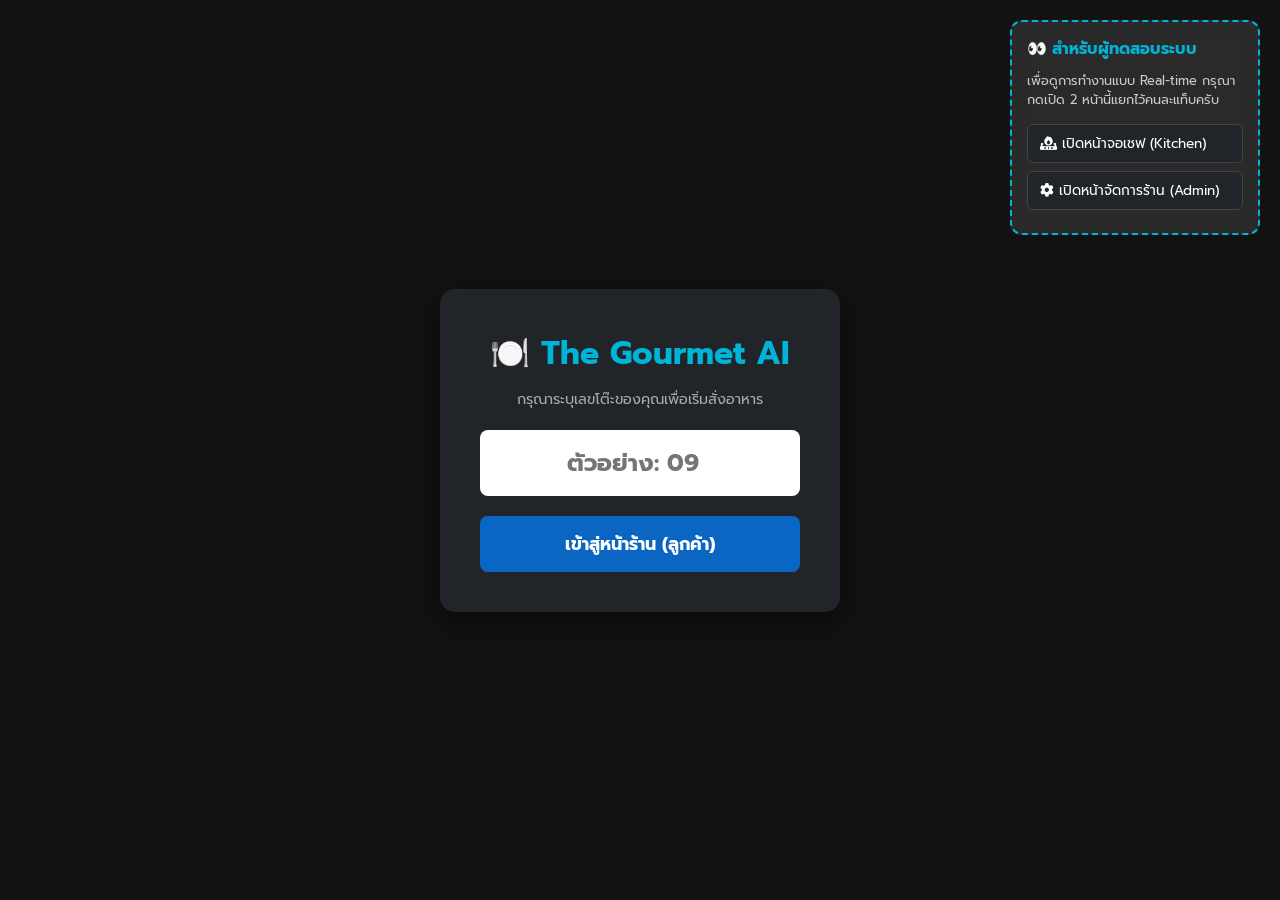
<file: welcome.html>
<!DOCTYPE html>
<html lang="th">
<head>
    <meta charset="UTF-8">
    <meta name="viewport" content="width=device-width, initial-scale=1.0">
    <title>ยินดีต้อนรับ - The Gourmet AI</title>
    <link href="https://fonts.googleapis.com/css2?family=Prompt:wght@400;600;700&display=swap" rel="stylesheet">
    <link rel="stylesheet" href="https://cdnjs.cloudflare.com/ajax/libs/font-awesome/6.4.0/css/all.min.css">
    <link rel="stylesheet" href="css/style.css">
    <style>
        /* CSS เฉพาะกิจสำหรับกล่อง Demo Panel */
        .demo-panel {
            position: fixed;
            top: 20px;
            right: 20px;
            background: rgba(255, 255, 255, 0.1);
            backdrop-filter: blur(10px);
            border: 2px dashed #00B4D8;
            padding: 15px;
            border-radius: 12px;
            color: white;
            text-align: left;
            max-width: 250px;
            z-index: 1000;
        }
        .demo-panel h3 { font-size: 1rem; color: #00B4D8; margin-bottom: 10px; }
        .demo-panel p { font-size: 0.8rem; color: #ccc; margin-bottom: 15px; }
        .demo-link-btn {
            display: block;
            background: #212529;
            color: white;
            text-decoration: none;
            padding: 8px 12px;
            margin-bottom: 8px;
            border-radius: 6px;
            font-size: 0.85rem;
            transition: 0.2s;
            border: 1px solid #444;
        }
        .demo-link-btn:hover { background: #0A66C2; border-color: #0A66C2; }
    </style>
</head>
<body class="welcome-body">

    <div class="demo-panel">
        <h3>👀 สำหรับผู้ทดสอบระบบ</h3>
        <p>เพื่อดูการทำงานแบบ Real-time กรุณากดเปิด 2 หน้านี้แยกไว้คนละแท็บครับ</p>
        <a href="kitchen.html" target="_blank" class="demo-link-btn"><i class="fa-solid fa-fire-burner"></i> เปิดหน้าจอเชฟ (Kitchen)</a>
        <a href="admin.html" target="_blank" class="demo-link-btn"><i class="fa-solid fa-gear"></i> เปิดหน้าจัดการร้าน (Admin)</a>
    </div>

    <div class="welcome-container">
        <h1>🍽️ The Gourmet AI</h1>
        <p style="color: #aaa; margin-bottom: 20px; font-size: 0.9rem;">กรุณาระบุเลขโต๊ะของคุณเพื่อเริ่มสั่งอาหาร</p>
        <input type="number" id="table-input" placeholder="ตัวอย่าง: 09" max="99">
        <button class="btn-start-order" onclick="startOrder()">เข้าสู่หน้าร้าน (ลูกค้า)</button>
    </div>

    <script>
        // ==========================================
        // 1. ระบบ Auto-Login (อ่านเลขโต๊ะจาก QR Code)
        // ==========================================
        // ดึงค่าคำว่า ?table=... จากลิงก์ URL
        const urlParams = new URLSearchParams(window.location.search);
        const tableFromUrl = urlParams.get('table');

        // ถ้ามีเลขโต๊ะแถมมากับลิงก์ (แปลว่าสแกน QR มา)
        if (tableFromUrl) {
            // บันทึกเลขโต๊ะลงระบบทันที
            localStorage.setItem('customerTable', tableFromUrl);
            // เด้งไปหน้าสั่งอาหารอัตโนมัติ โดยไม่ต้องรอกดปุ่ม!
            window.location.href = 'index.html';
        }


        // ==========================================
        // 2. ระบบ Manual-Login (สำหรับคนพิมพ์เว็บเข้ามาเอง)
        // ==========================================
        function startOrder() {
            const tableInput = document.getElementById('table-input').value.trim();
            
            if (tableInput === "") {
                alert("กรุณาระบุเลขโต๊ะก่อนเริ่มสั่งอาหารครับ");
                return;
            }
            
            // บันทึกเลขโต๊ะ และเปลี่ยนหน้า
            localStorage.setItem('customerTable', tableInput);
            window.location.href = 'index.html';
        }
    </script>
    
</body>
</html>
</file>
<file: css/style.css>
/* ==========================================
   0. ตั้งค่าพื้นฐาน (Base & Reset)
========================================== */
* { 
    margin: 0; 
    padding: 0; 
    box-sizing: border-box; 
    font-family: 'Prompt', sans-serif; 
}
body { 
    background-color: #f8f9fa; 
    color: #333; 
}

/* ==========================================
   1. หน้าต้อนรับลูกค้า (Welcome Page)
========================================== */
.welcome-body { 
    display: flex; justify-content: center; align-items: center; 
    height: 100vh; background: #121212; color: white; text-align: center; 
}
.welcome-container { 
    background: #212529; padding: 40px; border-radius: 15px; 
    box-shadow: 0 10px 30px rgba(0,0,0,0.5); width: 90%; max-width: 400px; 
}
.welcome-container h1 { margin-bottom: 10px; color: #00B4D8; }
.welcome-container p { color: #aaa; margin-bottom: 20px; font-size: 0.9rem; }
#table-input { 
    width: 100%; padding: 15px; font-size: 1.5rem; text-align: center; 
    border-radius: 8px; border: none; margin-bottom: 20px; font-weight: bold; 
}
.btn-start-order { 
    width: 100%; padding: 15px; font-size: 1.1rem; font-weight: bold; 
    background: #0A66C2; color: white; border: none; border-radius: 8px; 
    cursor: pointer; transition: 0.2s; 
}
.btn-start-order:hover { background: #084e96; }

/* ==========================================
   2. หน้าสั่งอาหารลูกค้า (Customer Page)
========================================== */
/* ส่วนหัวบนสุด (มีเลขโต๊ะ) */
.header { 
    background: #121212; color: #fff; padding: 15px 20px; 
    display: flex; justify-content: space-between; align-items: center; 
    position: sticky; top: 0; z-index: 100; 
}
.table-badge { 
    background: #00B4D8; color: #fff; padding: 5px 12px; 
    border-radius: 20px; font-weight: bold; font-size: 0.9rem; 
}

/* ส่วน AI แนะนำอาหาร */
.ai-section { 
    background: linear-gradient(135deg, #e0f7fa 0%, #b2ebf2 100%); 
    padding: 20px; margin: 15px; border-radius: 12px; box-shadow: 0 4px 10px rgba(0,0,0,0.05); 
}
.ai-title { 
    font-size: 1.1rem; color: #006064; margin-bottom: 10px; 
    display: flex; align-items: center; gap: 8px; font-weight: 600; 
}
.ai-input-group { display: flex; gap: 10px; }
.ai-input { 
    flex: 1; padding: 10px; border: 1px solid #b2ebf2; 
    border-radius: 8px; font-size: 0.9rem; outline: none; 
}
.ai-btn { 
    background: #00838f; color: white; border: none; 
    padding: 10px 15px; border-radius: 8px; cursor: pointer; white-space: nowrap; 
}

/* ปุ่มหมวดหมู่อาหาร (เลื่อนซ้ายขวาได้) */
.category-tabs { 
    display: flex; gap: 10px; margin: 0 15px 15px; 
    overflow-x: auto; padding-bottom: 5px; 
    scroll-behavior: smooth; /* เลื่อนเนียนๆ */
}
.category-tabs::-webkit-scrollbar { display: none; /* ซ่อนแถบสกอร์บาร์ให้ดูสะอาด */ }
.cat-btn { 
    padding: 8px 16px; border: 1px solid #ddd; background: white; 
    border-radius: 20px; cursor: pointer; font-weight: 600; 
    white-space: nowrap; color: #555; transition: 0.2s;
}
.cat-btn.active { background: #00B4D8; color: white; border-color: #00B4D8; }

/* การ์ดเมนูอาหาร */
.menu-container { padding: 0 15px 100px; }
.menu-card { 
    background: #fff; border-radius: 12px; display: flex; gap: 15px; 
    padding: 15px; margin-bottom: 15px; box-shadow: 0 2px 8px rgba(0,0,0,0.05); 
    align-items: stretch; /* ให้กล่องข้อความยืดเต็มความสูงรูป */
}
.menu-img { 
    width: 100px; height: 100px; border-radius: 12px; object-fit: cover; 
    flex-shrink: 0; /* ป้องกันรูปรัดตัวเล็กลงในมือถือจอแคบ */
}
.menu-info { 
    flex: 1; display: flex; flex-direction: column; justify-content: space-between; 
}
.menu-name { font-weight: 600; font-size: 1rem; color: #121212; line-height: 1.3; margin-bottom: 5px; }
.menu-price { color: #0A66C2; font-weight: bold; font-size: 1.1rem; }
.add-btn { 
    background: #fff; border: 1px solid #0A66C2; color: #0A66C2; 
    padding: 6px 15px; border-radius: 20px; cursor: pointer; 
    font-weight: 600; transition: 0.2s; white-space: nowrap;
}
.add-btn:hover, .add-btn:active { background: #0A66C2; color: #fff; }

/* ปุ่มตะกร้าลอยด้านล่าง (Floating Cart) */
.floating-cart { 
    position: fixed; bottom: 20px; left: 50%; transform: translateX(-50%); 
    background: #121212; color: white; width: 90%; max-width: 400px; 
    padding: 15px 20px; border-radius: 30px; display: flex; 
    justify-content: space-between; align-items: center; 
    box-shadow: 0 10px 25px rgba(0,0,0,0.3); cursor: pointer; z-index: 100; 
}

/* ==========================================
   3. หน้าต่างจัดการตะกร้า (Cart Modal)
========================================== */
.cart-modal { 
    display: none; position: fixed; top: 0; left: 0; width: 100%; height: 100%; 
    background: rgba(0,0,0,0.5); z-index: 999; justify-content: center; align-items: flex-end; 
}
.cart-content { 
    background: white; width: 100%; max-width: 500px; max-height: 80vh; 
    border-radius: 20px 20px 0 0; padding: 20px; overflow-y: auto; 
    animation: slideUp 0.3s ease; 
}
@keyframes slideUp { from { transform: translateY(100%); } to { transform: translateY(0); } }
.cart-header { 
    display: flex; justify-content: space-between; align-items: center; 
    border-bottom: 1px solid #ddd; padding-bottom: 15px; margin-bottom: 15px; 
}
.close-cart { font-size: 1.5rem; cursor: pointer; color: #dc3545; }
.cart-item { 
    display: flex; justify-content: space-between; align-items: center; 
    margin-bottom: 15px; background: #f8f9fa; padding: 10px 15px; border-radius: 10px; 
}
.qty-controls { display: flex; align-items: center; gap: 10px; }
.qty-btn { 
    background: #0A66C2; color: white; border: none; width: 30px; height: 30px; 
    border-radius: 5px; cursor: pointer; font-weight: bold; display: flex; 
    justify-content: center; align-items: center;
}
.qty-btn.del { background: #dc3545; }
.confirm-order-btn { 
    width: 100%; background: #28a745; color: white; padding: 15px; border: none; 
    border-radius: 10px; font-size: 1.1rem; font-weight: bold; margin-top: 10px; cursor: pointer; 
}

/* ==========================================
   4. หน้าห้องครัว (Kitchen Page)
========================================== */
.kitchen-body { background-color: #e9ecef; }
.kitchen-header { 
    background: #212529; color: white; padding: 20px; 
    display: flex; justify-content: space-between; align-items: center; 
}
.live-clock { font-size: 1.5rem; font-weight: bold; color: #00e676; letter-spacing: 2px; }
.board { display: grid; grid-template-columns: repeat(auto-fit, minmax(300px, 1fr)); gap: 20px; padding: 20px; }
.ticket { 
    background: white; border-radius: 10px; overflow: hidden; 
    box-shadow: 0 4px 15px rgba(0,0,0,0.1); border-top: 5px solid; display: flex; flex-direction: column; 
}
.ticket.new { border-top-color: #dc3545; }
.ticket.cooking { border-top-color: #ffc107; }
.ticket-header { 
    padding: 15px; background: #f8f9fa; display: flex; 
    justify-content: space-between; border-bottom: 2px dashed #ddd; align-items: center;
}
.table-no { font-size: 1.5rem; font-weight: bold; color: #121212; }
.order-time { font-size: 1rem; font-weight: bold; }
.ticket.new .order-time { color: #dc3545; }
.ticket.cooking .order-time { color: #ff9800; }
.ticket-items { padding: 15px; flex-grow: 1; min-height: 150px; }
.item { font-size: 1.1rem; margin-bottom: 10px; display: flex; justify-content: space-between; border-bottom: 1px solid #eee; padding-bottom: 8px; }
.item-qty { font-weight: bold; color: #0A66C2; margin-right: 10px; }
.ticket-footer { display: flex; }
.btn-action { flex: 1; padding: 15px; border: none; font-size: 1.1rem; font-weight: bold; cursor: pointer; color: white; }
.btn-start { background: #0A66C2; }
.btn-done { background: #28a745; }

/* ==========================================
   5. หน้าแอดมิน (Admin Page)
========================================== */
.admin-container { 
    padding: 20px; max-width: 1200px; margin: auto; 
    display: grid; grid-template-columns: 1fr 2fr; gap: 20px; 
}
.admin-form-card, .admin-table-card { 
    background: white; padding: 20px; border-radius: 12px; box-shadow: 0 4px 15px rgba(0,0,0,0.05); 
}
.admin-form-card h2, .admin-table-card h2 { 
    margin-bottom: 20px; color: #121212; border-bottom: 2px solid #eee; padding-bottom: 10px; 
}
.admin-input { 
    width: 100%; padding: 12px; margin: 8px 0 15px; border: 1px solid #ddd; 
    border-radius: 8px; outline: none; font-size: 1rem; 
}
.btn-cancel { 
    width: 100%; background: #6c757d; color: white; padding: 15px; border: none; 
    border-radius: 10px; font-size: 1.1rem; font-weight: bold; margin-top: 10px; cursor: pointer; 
}

/* แถวข้อมูลเมนูและโต๊ะในหน้าแอดมิน */
.admin-menu-row { 
    display: flex; align-items: center; padding: 15px; border-bottom: 1px solid #eee; transition: 0.2s; 
}
.admin-menu-row:hover { background-color: #f8f9fa; }
.btn-edit { background: #ffc107; color: #000; border: none; padding: 8px 12px; border-radius: 5px; cursor: pointer; margin-right: 5px; }
.btn-delete { background: #dc3545; color: white; border: none; padding: 8px 12px; border-radius: 5px; cursor: pointer; }

/* ==========================================
   📱 6. ท่าไม้ตาย: จัดระเบียบหน้าจอสำหรับมือถือ (Responsive Media Queries)
========================================== */
@media (max-width: 768px) {
    /* หน้า Admin: จับฟอร์มและตารางเรียงต่อกันแนวตั้งแทนแนวนอน */
    .admin-container { grid-template-columns: 1fr; padding: 10px; }
    
    /* หน้า Kitchen: ปรับนาฬิกาให้เล็กลงหน่อยไม่ให้ล้นจอ */
    .kitchen-header { flex-direction: column; gap: 10px; text-align: center; }
    .live-clock { font-size: 1.2rem; }
}

@media (max-width: 480px) {
    /* หน้า Customer: ปรับขนาดการ์ดเมนูให้พอดีกับจอมือถือเล็กๆ */
    .menu-card { padding: 12px; gap: 10px; }
    .menu-img { width: 80px; height: 80px; } /* ย่อรูปอาหารลงนิดนึง */
    .menu-name { font-size: 0.95rem; }
    
    /* หน้า Customer: ปรับกล่อง AI ไม่ให้เบียด */
    .ai-input-group { flex-direction: column; }
    .ai-btn { width: 100%; }

    /* หน้า Cart: ปรับปุ่มเพิ่มลดของให้พอดีจอ */
    .cart-item { flex-direction: column; align-items: flex-start; gap: 10px; }
    .qty-controls { width: 100%; justify-content: space-between; background: #fff; padding: 5px 10px; border-radius: 8px;}

    /* หน้า Admin: จัดกล่องเมนูใหม่ให้สวยๆ บนมือถือ */
    .admin-menu-row { 
        flex-direction: row; /* ให้เรียงแนวนอนเหมือนเดิม */
        flex-wrap: wrap; /* แต่ถ้ายาวไปให้ปัดตกลงมา */
        align-items: center; 
        gap: 10px; 
        padding: 15px 10px;
    }
    .admin-menu-row img { 
        width: 60px; height: 60px; border-radius: 8px; object-fit: cover; margin-bottom: 0;
    }
    .admin-menu-row .menu-details { 
        flex: 1; /* ให้ข้อความกินพื้นที่ที่เหลือ */
        min-width: 150px; 
    }
    .admin-menu-row .menu-actions { 
        width: 100%; /* ดันปุ่ม Edit/Delete ลงมาเป็นบรรทัดใหม่ */
        display: flex; 
        justify-content: flex-end; 
        margin-top: 5px; 
        border-top: 1px dashed #eee; 
        padding-top: 10px;
    }
    
    .confirm-order-btn { width: 100%; }
    
    /* ปุ่มเช็คบิลมือถือ */
    .confirm-order-btn { width: 100%; }
}

.btn-history {
    background: transparent;
    color: #00B4D8;
    border: 1px solid #00B4D8;
    padding: 5px 12px;
    border-radius: 20px;
    font-weight: 600;
    cursor: pointer;
    font-size: 0.85rem;
}
.btn-history:hover {
    background: #00B4D8;
    color: white;
}
</file>
